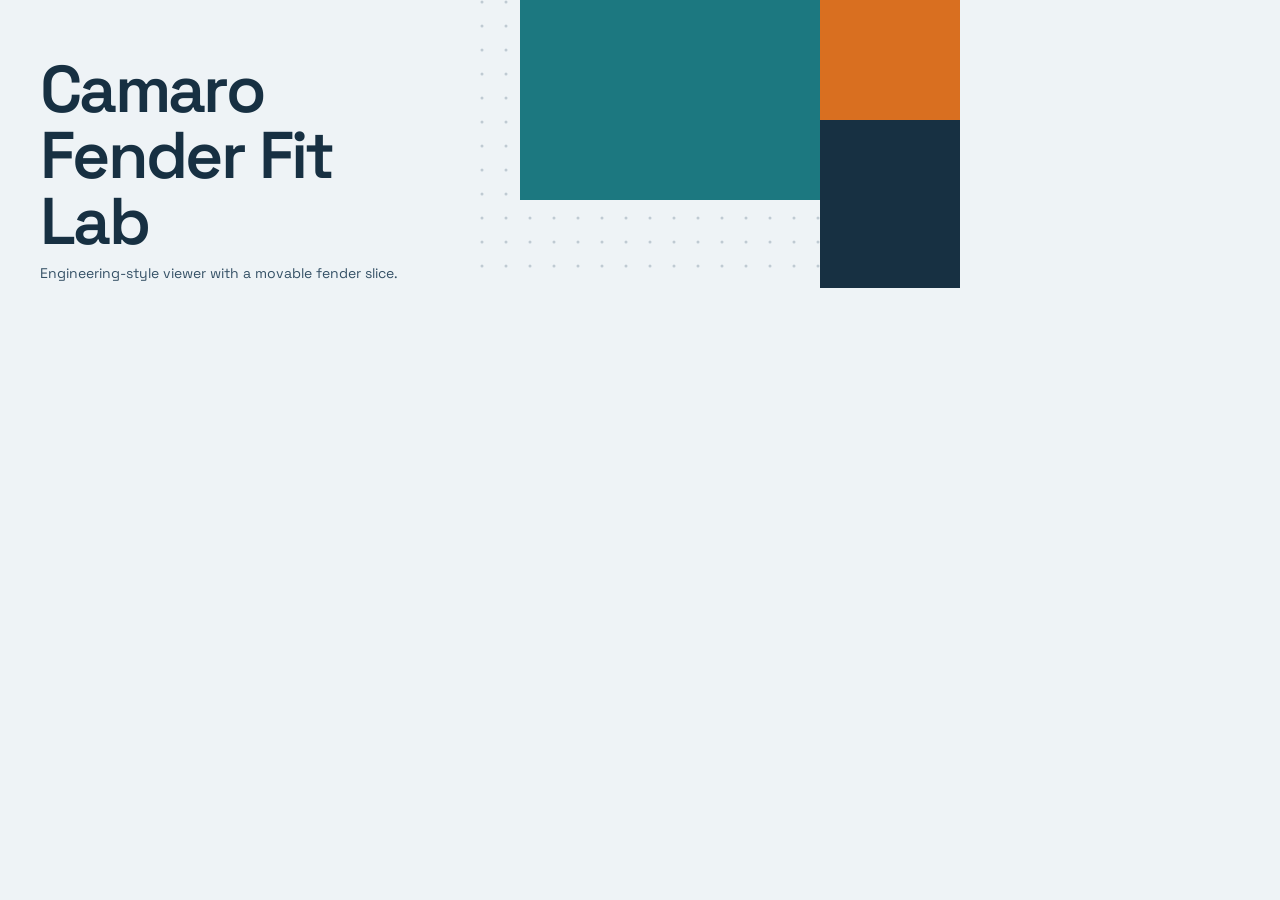
<file: design-system/components/Cover/preview.html>
<!-- @dsCard height=288 -->
<!doctype html>
<html lang="en">
<head>
<meta charset="UTF-8">
<title>Fender Fit Lab cover</title>
<link rel="preconnect" href="https://fonts.googleapis.com">
<link rel="preconnect" href="https://fonts.gstatic.com" crossorigin>
<link href="https://fonts.googleapis.com/css2?family=IBM+Plex+Mono:wght@400;500;600&family=Space+Grotesk:wght@400;500;600;700&display=swap" rel="stylesheet">
<link rel="stylesheet" href="../../tokens.css">
<style>
  html, body { margin: 0; padding: 0; }
  body { width: 960px; height: 288px; overflow: hidden; background: var(--bg); }
  .cover { position: relative; width: 960px; height: 288px; overflow: hidden; background: var(--bg); }
  .cover svg { position: absolute; left: 0; top: 0; width: 960px; height: 288px; display: block; }
  .blk-teal { fill: var(--teal); }
  .blk-accent { fill: var(--accent); }
  .blk-ink { fill: var(--text); }
  .dot { fill: var(--line-strong); }
  .name {
    position: absolute;
    left: 40px;
    bottom: 34px;
    width: 440px;
    margin: 0;
    font-weight: 600;
    font-size: 66px;
    line-height: 1;
    color: var(--text);
  }
  .tagline {
    position: absolute;
    left: 40px;
    bottom: 4px;
    width: 440px;
    margin: 0;
    font-family: var(--font-sans);
    font-size: 14px;
    line-height: 1.4;
    color: var(--readout-ink);
  }
</style>
</head>
<body>
<div class="cover">
  <svg viewBox="0 0 960 288" aria-hidden="true">
    <!-- Derivation (1/4): three solid blocks from identity tokens: teal (index.html:22), accent (index.html:20), text ink (index.html:18). -->
    <!-- Derivation (2/4): arrangement: one tall teal block at left, an accent block over an ink block at right, all right of x=480 and about 36 percent of the cover. -->
    <!-- Derivation (3/4): pattern is a dot grid, 24px pitch, chosen because the README calls the look an engineering look; dots use line-strong (index.html:17). -->
    <!-- Derivation (4/4): no radii or steps are drawn; the name sits bottom-left at 66px in the display face, the tagline in readout-ink. -->
    <defs>
      <pattern id="dotgrid" width="24" height="24" patternUnits="userSpaceOnUse">
        <circle class="dot" cx="2" cy="2" r="1.5"/>
      </pattern>
    </defs>
    <rect x="480" y="0" width="480" height="288" fill="url(#dotgrid)"/>
    <rect class="blk-teal" x="520" y="0" width="300" height="200"/>
    <rect class="blk-accent" x="820" y="0" width="140" height="120"/>
    <rect class="blk-ink" x="820" y="120" width="140" height="168"/>
  </svg>
  <h1 class="name display">Camaro<br>Fender Fit<br>Lab</h1>
  <p class="tagline">Engineering-style viewer with a movable fender slice.</p>
</div>
</body>
</html>
</file>
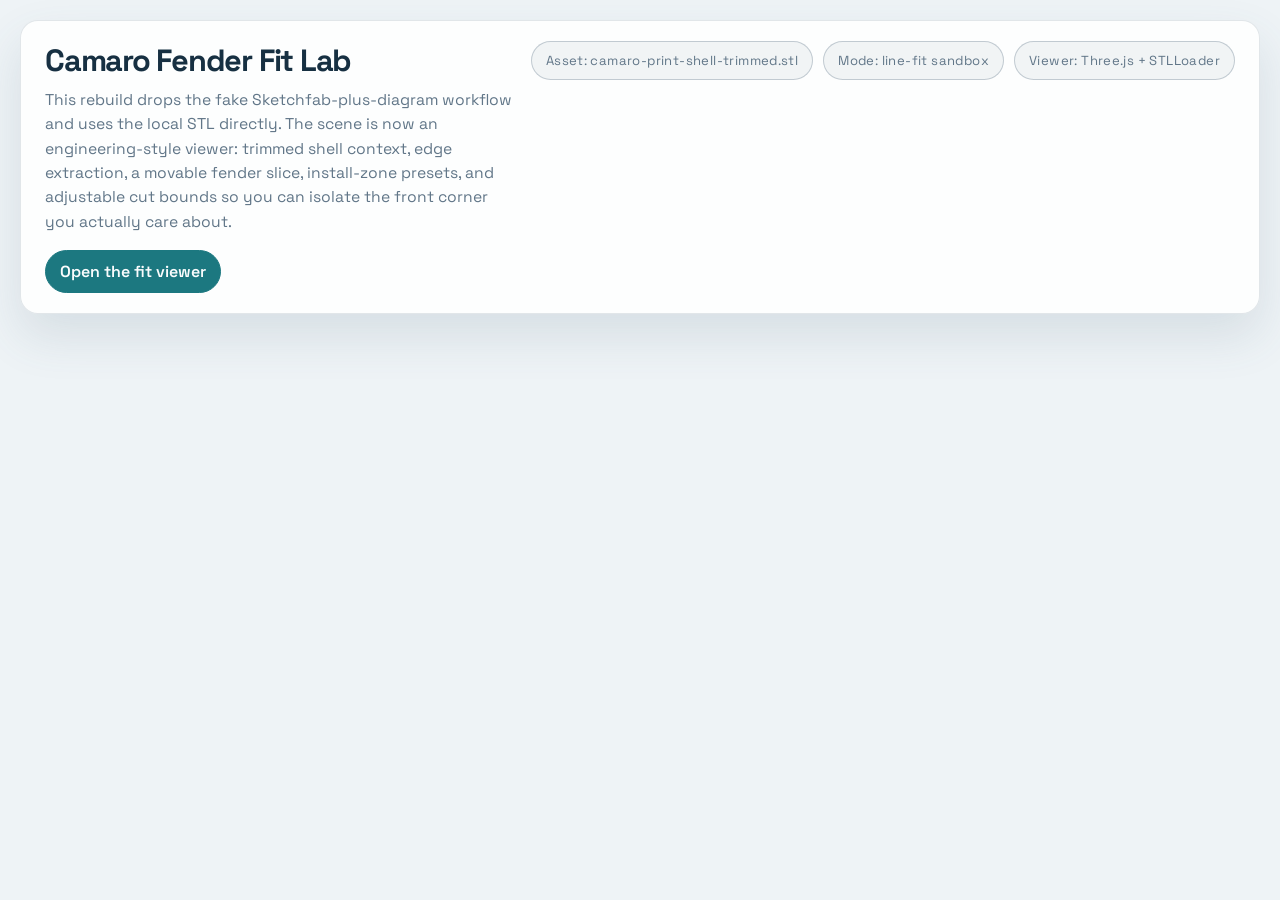
<file: design-system/components/Hero/preview.html>
<!-- @dsCard group="Landing" height=520 -->
<!doctype html>
<html lang="en">
<head>
<meta charset="UTF-8">
<meta name="viewport" content="width=device-width, initial-scale=1.0">
<title>Fender Fit Lab hero</title>
<link rel="preconnect" href="https://fonts.googleapis.com">
<link rel="preconnect" href="https://fonts.gstatic.com" crossorigin>
<link href="https://fonts.googleapis.com/css2?family=IBM+Plex+Mono:wght@400;500;600&family=Space+Grotesk:wght@400;500;600;700&display=swap" rel="stylesheet">
<link rel="stylesheet" href="../../tokens.css">
<style>
  html, body { margin: 0; }
  body {
    min-height: 100vh;
    padding: var(--space-20);
    background: var(--bg);
    color: var(--text);
    font-family: var(--font-sans);
    box-sizing: border-box;
  }
  *, *::before, *::after { box-sizing: border-box; }
  .panel {
    background: var(--panel);
    border: 1px solid var(--line);
    border-radius: var(--radius);
    box-shadow: var(--shadow);
  }
  .hero {
    width: 100%;
    min-width: 0;
    padding: var(--space-20) var(--space-24);
    display: flex;
    flex-wrap: wrap;
    justify-content: space-between;
    gap: var(--space-16);
    align-items: flex-start;
  }
  .hero-copy { flex: 1 1 420px; min-width: 0; }
  .hero h1 { margin: 0 0 var(--space-8); color: var(--text); font-size: clamp(1.5rem, 2.4vw, 2.45rem); }
  .hero p { margin: 0; max-width: 760px; color: var(--text-dim); }
  .hero-action {
    display: inline-block;
    margin-top: var(--space-16);
    padding: var(--space-10) var(--space-14);
    border: 1px solid var(--teal);
    border-radius: var(--radius-pill);
    background: var(--teal);
    color: var(--panel-strong);
    font-family: var(--font-sans);
    font-weight: 600;
    text-decoration: none;
  }
  .hero-action:hover { background: var(--teal-ink); border-color: var(--teal-ink); }
  .badge-stack {
    display: flex;
    flex-wrap: wrap;
    gap: var(--space-10);
    justify-content: flex-end;
  }
  .pill {
    border: 1px solid var(--line-strong);
    background: var(--panel-soft);
    border-radius: var(--radius-pill);
    padding: var(--space-10) var(--space-14);
    color: var(--text-dim);
    white-space: nowrap;
  }
  @media (max-width: 560px) {
    .hero-copy { flex-basis: 100%; }
    .hero h1 { overflow-wrap: anywhere; }
    .badge-stack { justify-content: flex-start; }
    .pill { white-space: normal; }
  }
</style>
</head>
<body>
  <header class="panel hero">
    <div class="hero-copy">
      <h1 class="display">Camaro Fender Fit Lab</h1>
      <p class="lead">
        This rebuild drops the fake Sketchfab-plus-diagram workflow and uses the local STL directly.
        The scene is now an engineering-style viewer: trimmed shell context, edge extraction, a movable fender slice,
        install-zone presets, and adjustable cut bounds so you can isolate the front corner you actually care about.
      </p>
      <a class="hero-action" href="../../../index.html">Open the fit viewer</a>
    </div>
    <div class="badge-stack">
      <span class="pill">Asset: camaro-print-shell-trimmed.stl</span>
      <span class="pill">Mode: line-fit sandbox</span>
      <span class="pill">Viewer: Three.js + STLLoader</span>
    </div>
  </header>
</body>
</html>
</file>
<file: design-system/tokens.css>
/* Fender Fit Lab — generated from tokens.json */
:root, [data-theme="light"] {
  --bg: #eef3f6;
  --panel: rgba(255, 255, 255, 0.86);
  --panel-strong: rgba(255, 255, 255, 0.98);
  --panel-soft: rgba(25, 56, 84, 0.05);
  --line: rgba(25, 56, 84, 0.12);
  --line-strong: rgba(25, 56, 84, 0.22);
  --text: #173042;
  --text-dim: #617688;
  --accent: #d96f20;
  --accent-soft: rgba(217, 111, 32, 0.14);
  --teal: #1c7880;
  --teal-soft: rgba(28, 120, 128, 0.12);
  --danger: #b45e56;
  --danger-soft: rgba(180, 94, 86, 0.12);
  --accent-ink: #8f4815;
  --teal-ink: #165f66;
  --danger-ink: #8d4d47;
  --readout-ink: #355166;
  --shadow: 0 22px 48px rgba(72, 99, 122, 0.14);
  --shadow-readout: 0 12px 32px rgba(72, 99, 122, 0.12);
}
:root {
  --space-6: 6px;
  --space-8: 8px;
  --space-10: 10px;
  --space-12: 12px;
  --space-14: 14px;
  --space-16: 16px;
  --space-18: 18px;
  --space-20: 20px;
  --space-24: 24px;
  --radius: 18px;
  --radius-md: 16px;
  --radius-sm: 12px;
  --radius-xs: 14px;
  --radius-pill: 999px;
  --font-sans: "Space Grotesk", sans-serif;
  --font-mono: "IBM Plex Mono", monospace;
}
.display { font-family: var(--font-sans); font-size: 2.45rem; letter-spacing: -0.04em; }
.lead { font-family: var(--font-sans); font-size: 0.98rem; line-height: 1.55; }
.body { font-family: var(--font-sans); font-size: 0.92rem; line-height: 1.55; }
.step-title { font-family: var(--font-sans); font-size: 1rem; }
.label { font-family: var(--font-sans); font-size: 0.92rem; letter-spacing: 0.16em; text-transform: uppercase; }
.pill { font-family: var(--font-sans); font-size: 0.82rem; letter-spacing: 0.03em; }
.readout { font-family: var(--font-mono); font-size: 0.76rem; line-height: 1.55; }
.stat-value { font-family: var(--font-mono); font-size: 0.94rem; }
.slider-label { font-family: var(--font-mono); font-size: 0.84rem; }
.status { font-family: var(--font-mono); font-size: 0.8rem; }
.meta { font-family: var(--font-mono); font-size: 0.72rem; }
</file>
